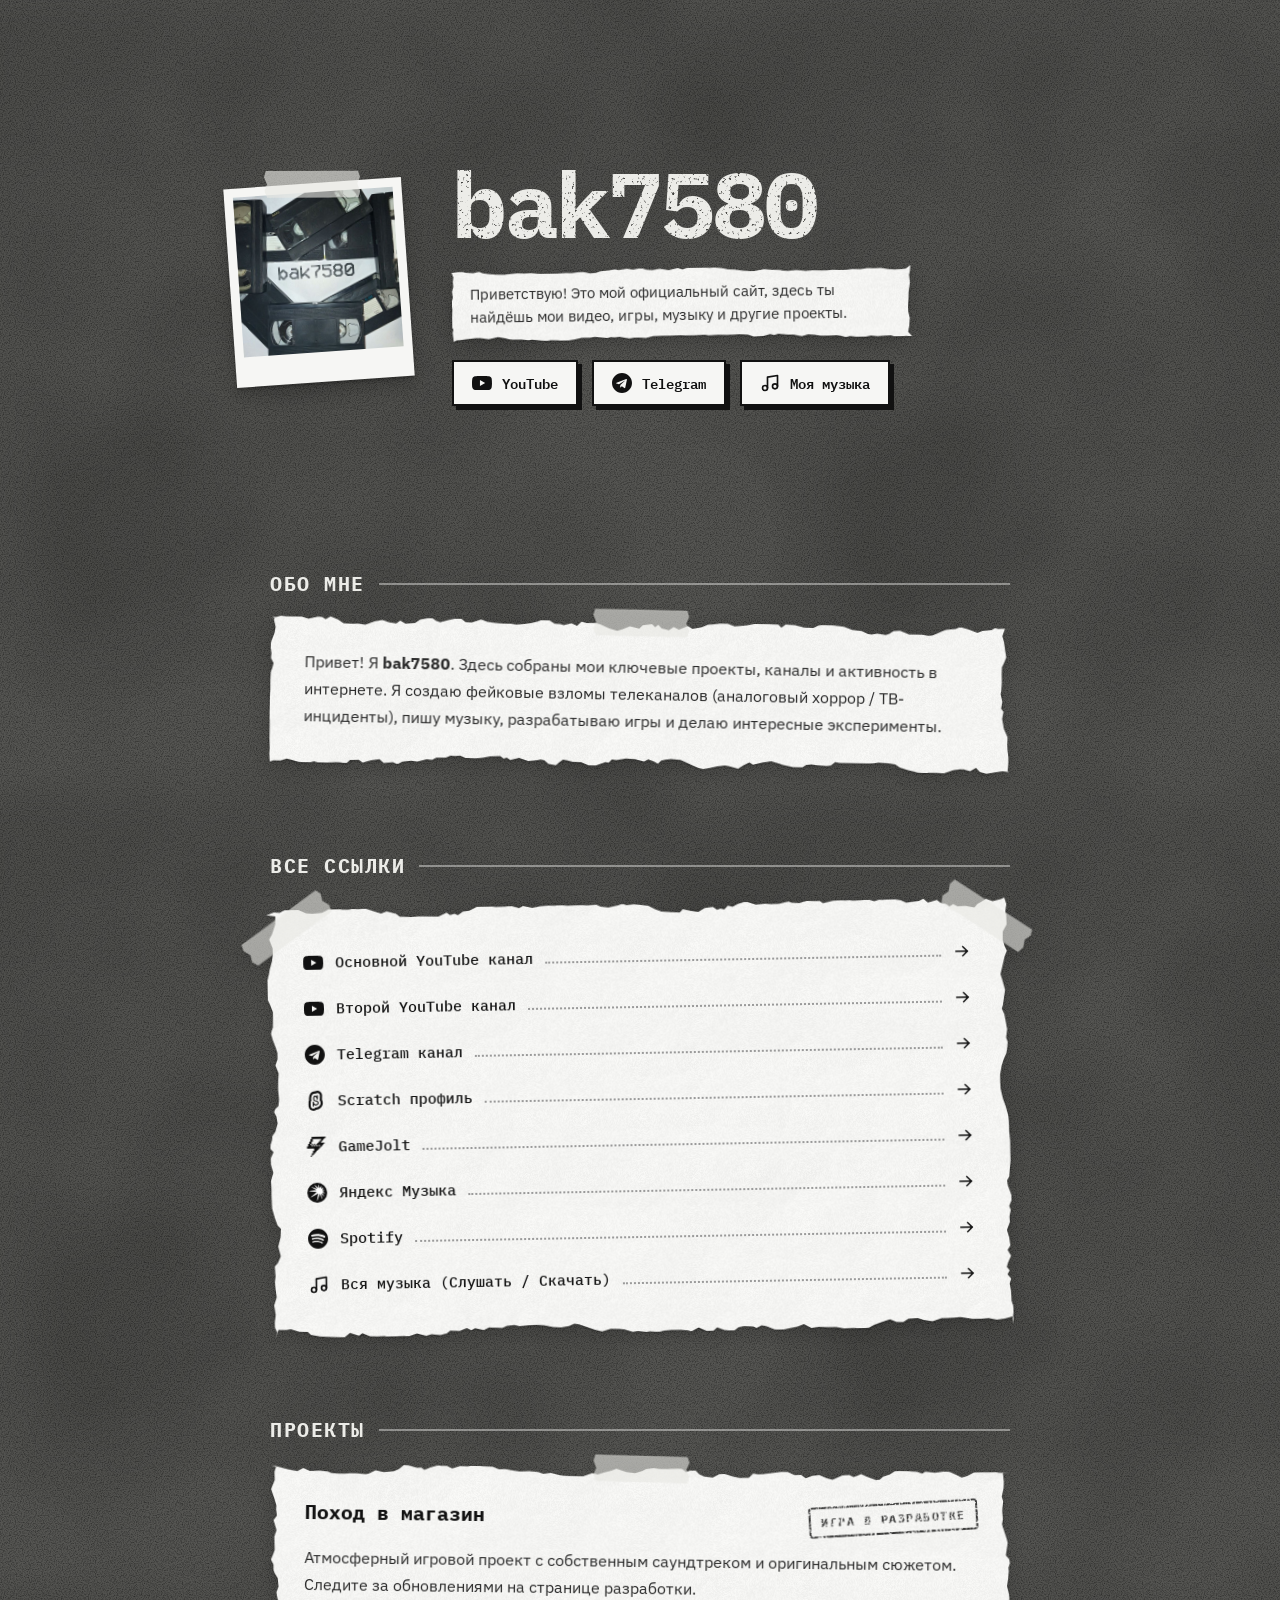
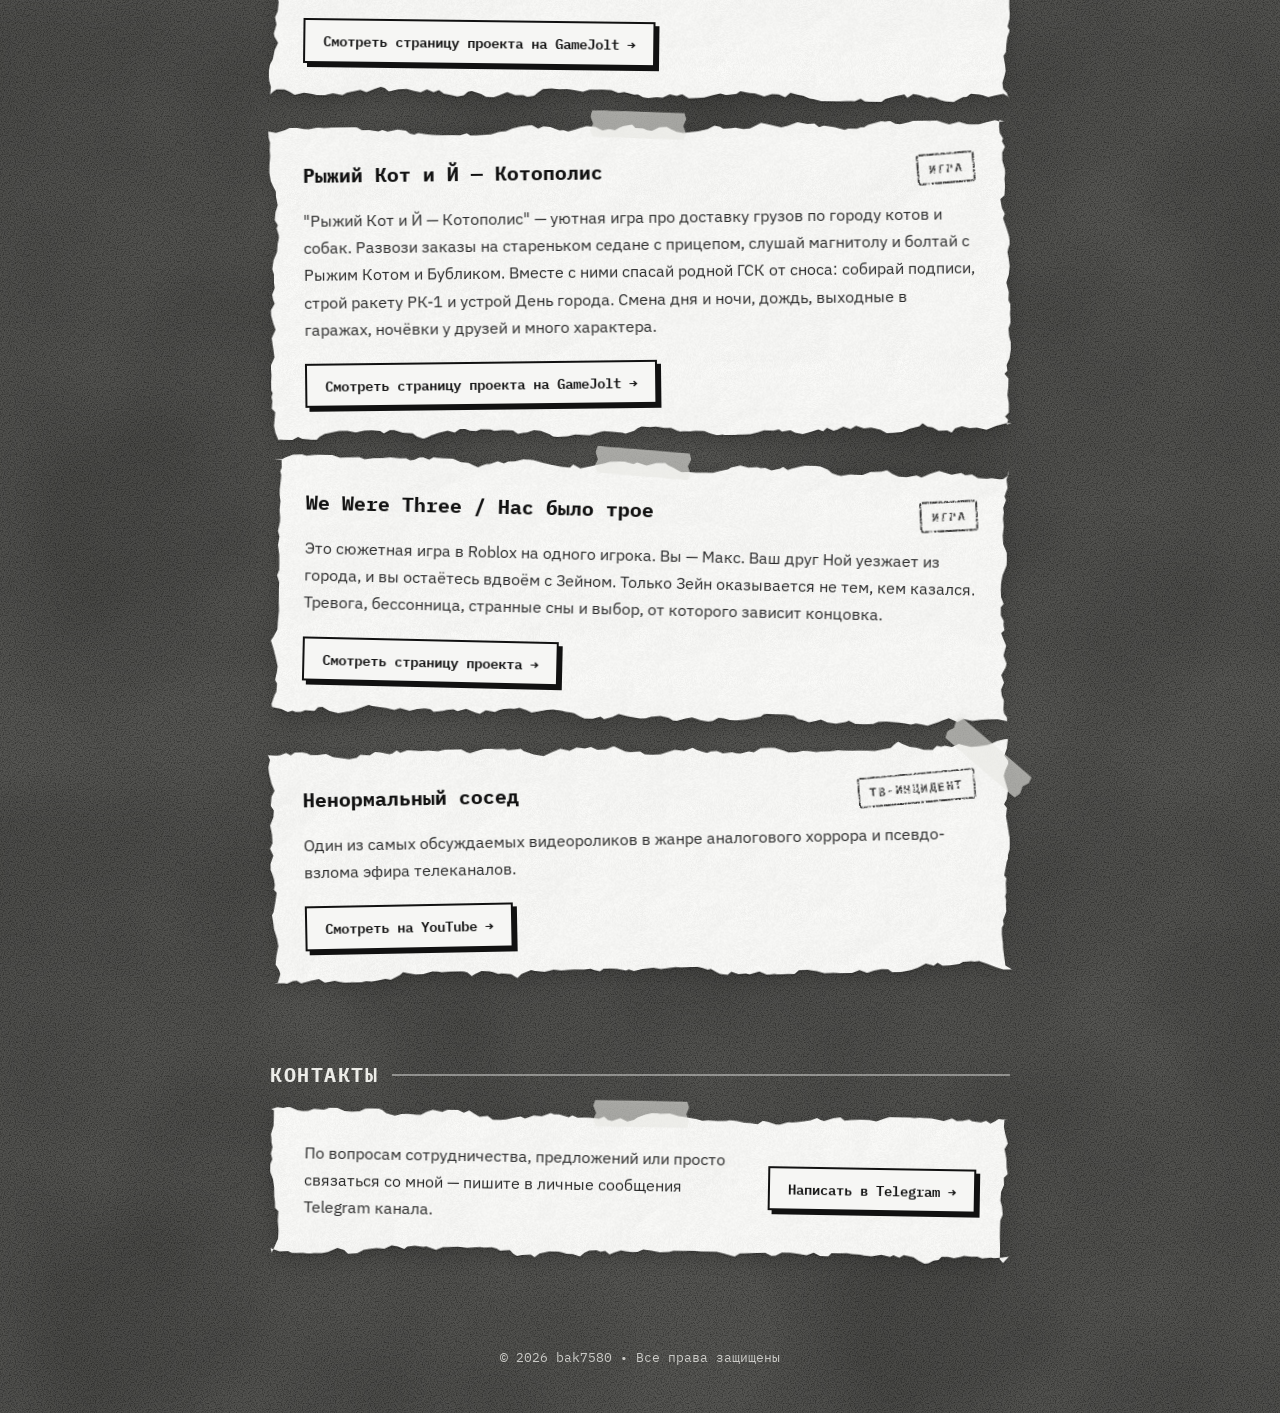
<file: index.html>
<!DOCTYPE html>
<html lang="ru">
<head>
  <meta charset="UTF-8">
  <meta name="viewport" content="width=device-width, initial-scale=1.0">
  <title>bak7580 — Официальный сайт</title>

  <meta name="description" content="Официальный сайт bak7580: проекты, игры, музыка, YouTube-каналы и творчество.">
  <meta name="theme-color" content="#555552">

  <!-- Open Graph / Facebook -->
  <meta property="og:type" content="website">
  <meta property="og:url" content="https://bak7580.ru/">
  <meta property="og:site_name" content="bak7580">
  <meta property="og:title" content="bak7580 — Официальный сайт">
  <meta property="og:description" content="Приветствую! Здесь ты найдёшь мои проекты, музыку, каналы и контакты.">
  <meta property="og:image" content="avatar.png">

  <!-- Twitter -->
  <meta name="twitter:card" content="summary">
  <meta name="twitter:title" content="bak7580 — Официальный сайт">
  <meta name="twitter:description" content="Приветствую! Здесь ты найдёшь мои проекты, музыку, каналы и контакты.">
  <meta name="twitter:image" content="avatar.png">

  <!-- Favicons -->
  <link rel="icon" href="favicon.ico">
  <link rel="icon" type="image/png" sizes="32x32" href="favicon-32.png">
  <link rel="icon" type="image/png" sizes="192x192" href="favicon-192.png">

  <!-- Google Fonts: IBM Plex Mono (пишмашинка) + IBM Plex Sans (текст), обе с кириллицей -->
  <link rel="preconnect" href="https://fonts.googleapis.com">
  <link rel="preconnect" href="https://fonts.gstatic.com" crossorigin>
  <link href="https://fonts.googleapis.com/css2?family=IBM+Plex+Mono:wght@400;500;600;700&family=IBM+Plex+Sans:wght@400;500;600;700&display=swap" rel="stylesheet">

  <link rel="stylesheet" href="paper.css">

  <style>
    /* ---------- Первый экран (прямо на картоне) ---------- */
    .hero {
      min-height: min(60vh, 600px);
      display: flex;
      align-items: center;
      justify-content: center;
      padding: 56px 20px 32px;
    }

    .hero-inner {
      display: flex;
      align-items: center;
      gap: 44px;
      max-width: 820px;
      width: 100%;
    }

    .photo img {
      width: 160px;
      height: 160px;
    }

    .hero-text {
      flex: 1;
      min-width: 0;
    }

    h1 {
      font-size: clamp(52px, 10vw, 92px);
      margin: 0 0 18px;
    }

    .hero .strip {
      margin-bottom: 22px;
      max-width: 460px;
    }

    .buttons {
      display: flex;
      align-items: center;
      flex-wrap: wrap;
      gap: 14px;
    }

    /* ---------- Разделы ---------- */
    section {
      padding: 28px 20px;
      max-width: 780px;
      margin: auto;
    }

    /* Ссылки — оглавление с отточием */
    .links-list {
      display: flex;
      flex-direction: column;
      gap: 4px;
    }

    .link-item {
      display: flex;
      align-items: center;
      gap: 12px;
      padding: 9px 2px;
      text-decoration: none;
      color: var(--ink);
      font-family: var(--font-mono);
      font-weight: 500;
      font-size: 15px;
    }

    .link-item-label {
      text-decoration: underline transparent 2px;
      text-underline-offset: 4px;
      transition: text-decoration-color 0.15s ease;
    }

    .link-item-leader {
      flex: 1;
      min-width: 20px;
      border-bottom: 2px dotted #9a9a9a;
      transform: translateY(4px);
    }

    .link-item-arrow {
      width: 18px;
      height: 18px;
      flex-shrink: 0;
      transition: transform 0.15s ease;
    }

    .link-item:hover .link-item-label {
      text-decoration-color: var(--ink);
    }

    .link-item:hover .link-item-arrow {
      transform: translateX(4px);
    }

    /* Проекты */
    .project-card {
      display: flex;
      flex-direction: column;
      gap: 16px;
    }

    .project-header {
      display: flex;
      justify-content: space-between;
      align-items: center;
      flex-wrap: wrap;
      gap: 12px;
    }

    .project-title {
      font-family: var(--font-mono);
      font-size: 20px;
      font-weight: 700;
    }

    .project-btn {
      align-self: flex-start;
      margin-top: 4px;
    }

    /* Контакты */
    .contact-card {
      display: flex;
      align-items: center;
      justify-content: space-between;
      flex-wrap: wrap;
      gap: 20px;
    }

    .contact-card p {
      flex: 1 1 320px;
    }

    @media (max-width: 640px) {
      .hero { padding-top: 44px; }
      .hero-inner { flex-direction: column; gap: 30px; text-align: center; }
      .photo img { width: 130px; height: 130px; }
      .buttons { justify-content: center; }
      section { overflow-x: clip; }
      .contact-card { flex-direction: column; align-items: flex-start; }
      .contact-card p { flex: none; }
      .link-item { font-size: 14px; gap: 10px; }
      .link-item-leader { min-width: 12px; }
    }

    @media (prefers-reduced-motion: reduce) {
      .link-item-arrow { transition: none; }
    }
  </style>
</head>
<body>

<header class="hero on-board">
  <div class="hero-inner">
    <figure class="photo">
      <span class="tape tape--top" style="--tape-rot:3deg"></span>
      <img src="avatar.png" alt="Аватар bak7580" width="160" height="160">
    </figure>

    <div class="hero-text">
      <h1 class="stencil">bak7580</h1>

      <div class="sheet strip" data-tear="4">
        <div class="sheet-paper">
          <p>Приветствую! Это мой официальный сайт, здесь ты найдёшь мои видео, игры, музыку и другие проекты.</p>
        </div>
      </div>

      <div class="buttons">
        <a href="https://www.youtube.com/@bak7580" class="btn" target="_blank" rel="noopener noreferrer">
          <svg class="icon-svg" viewBox="0 0 24 24" fill="currentColor" aria-hidden="true">
            <path d="M23.498 6.186a3.016 3.016 0 0 0-2.122-2.136C19.505 3.545 12 3.545 12 3.545s-7.505 0-9.377.505A3.017 3.017 0 0 0 .502 6.186C0 8.07 0 12 0 12s0 3.93.502 5.814a3.016 3.016 0 0 0 2.122 2.136c1.871.505 9.376.505 9.376.505s7.505 0 9.377-.505a3.015 3.015 0 0 0 2.122-2.136C24 15.93 24 12 24 12s0-3.93-.502-5.814zM9.545 15.568V8.432L15.818 12l-6.273 3.568z"/>
          </svg>
          YouTube
        </a>

        <a href="https://t.me/bak7580" class="btn" target="_blank" rel="noopener noreferrer">
          <svg class="icon-svg" viewBox="0 0 24 24" fill="currentColor" aria-hidden="true">
            <path d="M12 0C5.373 0 0 5.373 0 12s5.373 12 12 12 12-5.373 12-12S18.627 0 12 0zm5.894 8.221l-1.97 9.28c-.145.658-.537.818-1.084.508l-3-2.21-1.446 1.394c-.16.16-.295.295-.605.295l.213-3.053 5.56-5.023c.242-.213-.054-.333-.373-.121l-6.871 4.326-2.962-.924c-.643-.204-.657-.643.136-.953l11.57-4.458c.538-.196 1.006.128.832.939z"/>
          </svg>
          Telegram
        </a>

        <a href="music.html" class="btn">
          <svg class="icon-svg" viewBox="0 0 24 24" fill="none" stroke="currentColor" stroke-width="2" stroke-linecap="round" stroke-linejoin="round" aria-hidden="true">
            <path d="M9 18V5l12-2v13"></path>
            <circle cx="6" cy="18" r="3"></circle>
            <circle cx="18" cy="16" r="3"></circle>
          </svg>
          Моя музыка
        </a>
      </div>
    </div>
  </div>
</header>

<section id="about">
  <h2 class="section-title">Обо мне</h2>
  <div class="sheet lift" data-tape="top">
    <div class="sheet-paper">
      <p>Привет! Я <b>bak7580</b>. Здесь собраны мои ключевые проекты, каналы и активность в интернете. Я создаю фейковые взломы телеканалов (аналоговый хоррор / ТВ-инциденты), пишу музыку, разрабатываю игры и делаю интересные эксперименты.</p>
    </div>
  </div>
</section>

<section id="links">
  <h2 class="section-title">Все ссылки</h2>
  <div class="sheet lift" data-tape="tl tr">
    <div class="sheet-paper">
      <nav class="links-list" aria-label="Все ссылки">
        <a href="https://www.youtube.com/@bak7580" class="link-item" target="_blank" rel="noopener noreferrer">
          <svg class="icon-svg" viewBox="0 0 24 24" fill="currentColor" aria-hidden="true">
            <path d="M23.498 6.186a3.016 3.016 0 0 0-2.122-2.136C19.505 3.545 12 3.545 12 3.545s-7.505 0-9.377.505A3.017 3.017 0 0 0 .502 6.186C0 8.07 0 12 0 12s0 3.93.502 5.814a3.016 3.016 0 0 0 2.122 2.136c1.871.505 9.376.505 9.376.505s7.505 0 9.377-.505a3.015 3.015 0 0 0 2.122-2.136C24 15.93 24 12 24 12s0-3.93-.502-5.814zM9.545 15.568V8.432L15.818 12l-6.273 3.568z"/>
          </svg>
          <span class="link-item-label">Основной YouTube канал</span>
          <span class="link-item-leader" aria-hidden="true"></span>
          <svg class="link-item-arrow" viewBox="0 0 24 24" fill="none" stroke="currentColor" stroke-width="2" stroke-linecap="square" aria-hidden="true"><path d="M4 12h15M13 6l6 6-6 6"/></svg>
        </a>

        <a href="https://www.youtube.com/@baklashka7580" class="link-item" target="_blank" rel="noopener noreferrer">
          <svg class="icon-svg" viewBox="0 0 24 24" fill="currentColor" aria-hidden="true">
            <path d="M23.498 6.186a3.016 3.016 0 0 0-2.122-2.136C19.505 3.545 12 3.545 12 3.545s-7.505 0-9.377.505A3.017 3.017 0 0 0 .502 6.186C0 8.07 0 12 0 12s0 3.93.502 5.814a3.016 3.016 0 0 0 2.122 2.136c1.871.505 9.376.505 9.376.505s7.505 0 9.377-.505a3.015 3.015 0 0 0 2.122-2.136C24 15.93 24 12 24 12s0-3.93-.502-5.814zM9.545 15.568V8.432L15.818 12l-6.273 3.568z"/>
          </svg>
          <span class="link-item-label">Второй YouTube канал</span>
          <span class="link-item-leader" aria-hidden="true"></span>
          <svg class="link-item-arrow" viewBox="0 0 24 24" fill="none" stroke="currentColor" stroke-width="2" stroke-linecap="square" aria-hidden="true"><path d="M4 12h15M13 6l6 6-6 6"/></svg>
        </a>

        <a href="https://t.me/bak7580" class="link-item" target="_blank" rel="noopener noreferrer">
          <svg class="icon-svg" viewBox="0 0 24 24" fill="currentColor" aria-hidden="true">
            <path d="M12 0C5.373 0 0 5.373 0 12s5.373 12 12 12 12-5.373 12-12S18.627 0 12 0zm5.894 8.221l-1.97 9.28c-.145.658-.537.818-1.084.508l-3-2.21-1.446 1.394c-.16.16-.295.295-.605.295l.213-3.053 5.56-5.023c.242-.213-.054-.333-.373-.121l-6.871 4.326-2.962-.924c-.643-.204-.657-.643.136-.953l11.57-4.458c.538-.196 1.006.128.832.939z"/>
          </svg>
          <span class="link-item-label">Telegram канал</span>
          <span class="link-item-leader" aria-hidden="true"></span>
          <svg class="link-item-arrow" viewBox="0 0 24 24" fill="none" stroke="currentColor" stroke-width="2" stroke-linecap="square" aria-hidden="true"><path d="M4 12h15M13 6l6 6-6 6"/></svg>
        </a>

        <a href="https://scratch.mit.edu/users/bak7580/" class="link-item" target="_blank" rel="noopener noreferrer">
          <svg class="icon-svg" viewBox="0 0 24 24" fill="currentColor" aria-hidden="true">
            <path d="M11.406 11.312c-.78-.123-1.198-.654-.99-2.295l.023-.198c.175-1.426.321-1.743.996-1.706.198.013.426.14.654.33.211.247.68.568.945 1.204.19.466.254.77.281 1.098l.042.402v-.002a.68.68 0 0 0 1.342-.007c.008-.044.176-4.365.176-4.436 0-.38-.302-.69-.68-.696a.685.685 0 0 0-.682.688c0 .009-.001.605-.014 1.206-.536-.592-1.223-1.123-1.994-1.17-2.058-.11-2.283 1.811-2.419 2.918l-.02.196c-.278 2.189.441 3.569 2.13 3.837 1.838.293 3.063.72 3.074 1.868.007.446-.224.903-.627 1.254a2.163 2.163 0 0 1-1.749.507 3.233 3.233 0 0 1-.539-.141c-.24-.136-.847-.51-1.154-.942-.26-.364-.35-.937-.378-1.3.004-.163.005-.27.005-.283a.69.69 0 0 0-.669-.703.689.689 0 0 0-.696.682c0 .013-.017 1.367-.066 2.183-.07 1.313 0 2.426 0 2.474.028.382.35.67.727.644a.681.681 0 0 0 .635-.733c0-.006-.033-.545-.029-1.29a5.21 5.21 0 0 0 1.938.773 3.451 3.451 0 0 0 2.856-.82c.713-.619 1.122-1.464 1.11-2.32-.024-2.555-2.865-3.004-4.228-3.222M14.174 0a5.51 5.51 0 0 0-2.724.723h-.112c-2.637 0-4.937 1.392-6.15 3.728-.728 1.393-.9 2.75-.999 3.579-.012.089-.018.17-.028.262-.12.974-.123 1.904-.01 2.772a5.824 5.824 0 0 0-.625 2.529v.016a58.919 58.919 0 0 1-.057 1.95 29.72 29.72 0 0 0-.008 2.94l.013.209C3.698 21.676 6.159 24 9.083 24a5.516 5.516 0 0 0 3.463-1.21 8.357 8.357 0 0 0 5.195-2.08c1.826-1.587 2.859-3.845 2.83-6.19-.013-1.362-.346-2.638-.978-3.763.117-1.273.221-4.996.221-5.03 0-3.103-2.484-5.67-5.539-5.727zm.056 2.675c1.642.03 2.978 1.412 2.978 3.081 0 .038-.145 4.497-.215 4.883a3.152 3.152 0 0 1-.203.69c.756.89 1.165 2 1.175 3.256.021 1.555-.681 3.076-1.926 4.16a5.763 5.763 0 0 1-3.8 1.444 5.986 5.986 0 0 1-.718-.048 3.386 3.386 0 0 1-.172.215 2.97 2.97 0 0 1-2.264 1.038c-1.573 0-2.897-1.255-3.013-2.856l-.008-.122a27.366 27.366 0 0 1 .005-2.662c.039-.679.06-1.831.062-2.08a3.124 3.124 0 0 1 .783-2.025c-.237-.835-.312-1.836-.167-3.02l.024-.212c.083-.695.208-1.72.72-2.7.765-1.473 2.168-2.318 3.848-2.318a4.568 4.568 0 0 1 .824.07c.546-.5 1.27-.81 2.067-.794Z"/>
          </svg>
          <span class="link-item-label">Scratch профиль</span>
          <span class="link-item-leader" aria-hidden="true"></span>
          <svg class="link-item-arrow" viewBox="0 0 24 24" fill="none" stroke="currentColor" stroke-width="2" stroke-linecap="square" aria-hidden="true"><path d="M4 12h15M13 6l6 6-6 6"/></svg>
        </a>

        <a href="https://gamejolt.com/@bak7580" class="link-item" target="_blank" rel="noopener noreferrer">
          <svg class="icon-svg" viewBox="0 0 24 24" fill="currentColor" aria-hidden="true">
            <path d="M6.353 0v2.824H4.94v2.823H3.53v2.824H2.118v2.823H.706v2.824h8.47v2.823H7.765v2.824H6.353v2.823h1.412v-1.412h1.411v-1.411h1.412v-1.412H12V16.94h1.412v-1.41h1.412v-1.411h1.411v-1.412h1.412v-1.412h1.412V9.882h1.412V8.471h1.411V7.059h-4.235V5.647h1.412V4.235h1.412V2.824h1.411V1.412h1.412V0zm0 22.588H4.94V24h1.412zM7.765 2.824h9.882v1.411h-1.412v1.412h-1.411V7.06h-1.412v1.41H12v1.411h1.412v1.412H12V9.882h-1.412v1.412H9.176V9.882H7.765v1.412H6.353V9.882H4.94V8.471h1.412V5.647h1.412zM6.353 8.47v1.411h1.412v-1.41zm2.823 1.411h1.412v-1.41H9.176zm5.648 0h1.411v1.412h-1.411Z"/>
          </svg>
          <span class="link-item-label">GameJolt</span>
          <span class="link-item-leader" aria-hidden="true"></span>
          <svg class="link-item-arrow" viewBox="0 0 24 24" fill="none" stroke="currentColor" stroke-width="2" stroke-linecap="square" aria-hidden="true"><path d="M4 12h15M13 6l6 6-6 6"/></svg>
        </a>

        <a href="https://music.yandex.ru/artist/24471020" class="link-item" target="_blank" rel="noopener noreferrer">
          <svg class="icon-svg" viewBox="0 0 442 445" fill="none" aria-hidden="true">
            <circle cx="221" cy="222.5" r="221" fill="currentColor"/>
            <path d="M388.708 178.196L387.278 171.451L330.975 161.517L363.752 116.784L359.979 112.4L311.801 135.793L317.888 73.7988L312.958 70.8861L283.65 121.169L250.842 46.3274H245.06L252.881 118.532L170.161 51.5703L163.192 53.6245L226.769 134.628L100.802 92.2255L94.989 98.6641L207.595 163.571L52.3205 176.725L50.5857 186.382L211.947 204.196L77.2764 317.086L83.0893 324.966L243.294 236.665L211.673 392.234H221.26L282.767 245.74L320.232 360.348L326.897 355.074L311.527 238.719L369.839 305.681L373.613 299.518L328.936 216.491L391.326 239.884L391.904 232.863L335.905 191.043L388.708 178.196Z" fill="#FFFFFF"/>
          </svg>
          <span class="link-item-label">Яндекс Музыка</span>
          <span class="link-item-leader" aria-hidden="true"></span>
          <svg class="link-item-arrow" viewBox="0 0 24 24" fill="none" stroke="currentColor" stroke-width="2" stroke-linecap="square" aria-hidden="true"><path d="M4 12h15M13 6l6 6-6 6"/></svg>
        </a>

        <a href="https://open.spotify.com/artist/4APe1ZlChJgSuLSTiq4HEh" class="link-item" target="_blank" rel="noopener noreferrer">
          <svg class="icon-svg" viewBox="0 0 24 24" fill="currentColor" aria-hidden="true">
            <path d="M12 0C5.373 0 0 5.373 0 12s5.373 12 12 12 12-5.373 12-12S18.627 0 12 0zm5.49 17.306a.75.75 0 0 1-1.03.248c-2.82-1.722-6.368-2.112-10.548-1.157a.75.75 0 1 1-.334-1.462c4.582-1.047 8.513-.6 11.664 1.341a.75.75 0 0 1 .248 1.03zm1.466-3.262a.938.938 0 0 1-1.29.31c-3.227-1.984-8.148-2.558-11.966-1.399a.938.938 0 0 1-.552-1.792c4.364-1.325 9.79-.684 13.498 1.591a.937.937 0 0 1 .31 1.29zm.126-3.393c-3.87-2.298-10.257-2.51-13.971-1.383a1.125 1.125 0 1 1-.652-2.154c4.267-1.295 11.314-1.043 15.753 1.593a1.125 1.125 0 0 1-1.13 1.944z"/>
          </svg>
          <span class="link-item-label">Spotify</span>
          <span class="link-item-leader" aria-hidden="true"></span>
          <svg class="link-item-arrow" viewBox="0 0 24 24" fill="none" stroke="currentColor" stroke-width="2" stroke-linecap="square" aria-hidden="true"><path d="M4 12h15M13 6l6 6-6 6"/></svg>
        </a>

        <a href="music.html" class="link-item">
          <svg class="icon-svg" viewBox="0 0 24 24" fill="none" stroke="currentColor" stroke-width="2" stroke-linecap="round" stroke-linejoin="round" aria-hidden="true">
            <path d="M9 18V5l12-2v13"></path>
            <circle cx="6" cy="18" r="3"></circle>
            <circle cx="18" cy="16" r="3"></circle>
          </svg>
          <span class="link-item-label">Вся музыка (Слушать / Скачать)</span>
          <span class="link-item-leader" aria-hidden="true"></span>
          <svg class="link-item-arrow" viewBox="0 0 24 24" fill="none" stroke="currentColor" stroke-width="2" stroke-linecap="square" aria-hidden="true"><path d="M4 12h15M13 6l6 6-6 6"/></svg>
        </a>
      </nav>
    </div>
  </div>
</section>

<section id="projects">
  <h2 class="section-title">Проекты</h2>

  <div class="sheet lift" data-tape="top">
    <div class="sheet-paper project-card">
      <div class="project-header">
        <span class="project-title">Поход в магазин</span>
        <span class="stamp">Игра в разработке</span>
      </div>
      <p>Атмосферный игровой проект с собственным саундтреком и оригинальным сюжетом. Следите за обновлениями на странице разработки.</p>
      <a href="https://gamejolt.com/games/shopping_trip/817652" class="btn project-btn" target="_blank" rel="noopener noreferrer">
        Смотреть страницу проекта на GameJolt →
      </a>
    </div>
  </div>
  
    <div class="sheet lift" data-tape="top">
    <div class="sheet-paper project-card">
      <div class="project-header">
        <span class="project-title">Рыжий Кот и Й — Котополис</span>
        <span class="stamp">Игра</span>
      </div>
      <p>"Рыжий Кот и Й — Котополис" — уютная игра про доставку грузов по городу котов и собак. Развози заказы на стареньком седане с прицепом, слушай магнитолу и болтай с Рыжим Котом и Бубликом. Вместе с ними спасай родной ГСК от сноса: собирай подписи, строй ракету РК-1 и устрой День города. Смена дня и ночи, дождь, выходные в гаражах, ночёвки у друзей и много характера.</p>
      <a href="https://gamejolt.com/games/redcatandykotopolis/1109707" class="btn project-btn" target="_blank" rel="noopener noreferrer">
        Смотреть страницу проекта на GameJolt →
      </a>
    </div>
  </div>

  <div class="sheet lift" data-tape="top">
    <div class="sheet-paper project-card">
      <div class="project-header">
        <span class="project-title">We Were Three / Нас было трое</span>
        <span class="stamp">Игра</span>
      </div>
      <p>Это сюжетная игра в Roblox на одного игрока. Вы — Макс. Ваш друг Ной уезжает из города, и вы остаётесь вдвоём с Зейном. Только Зейн оказывается не тем, кем казался. Тревога, бессонница, странные сны и выбор, от которого зависит концовка.</p>
      <a href="https://bak7580.ru/wewerethree" class="btn project-btn" target="_blank" rel="noopener noreferrer">
        Смотреть страницу проекта →
      </a>
    </div>
  </div>

  <div class="sheet lift" data-tape="tr">
    <div class="sheet-paper project-card">
      <div class="project-header">
        <span class="project-title">Ненормальный сосед</span>
        <span class="stamp">ТВ-инцидент</span>
      </div>
      <p>Один из самых обсуждаемых видеороликов в жанре аналогового хоррора и псевдо-взлома эфира телеканалов.</p>
      <a href="https://www.youtube.com/watch?v=wnJRRaG1w1A" class="btn project-btn" target="_blank" rel="noopener noreferrer">
        Смотреть на YouTube →
      </a>
    </div>
  </div>
</section>

<section id="contacts">
  <h2 class="section-title">Контакты</h2>
  <div class="sheet lift" data-tape="top">
    <div class="sheet-paper contact-card">
      <p>По вопросам сотрудничества, предложений или просто связаться со мной — пишите в личные сообщения Telegram канала.</p>
      <a href="https://t.me/bak7580" class="btn" target="_blank" rel="noopener noreferrer">
        Написать в Telegram →
      </a>
    </div>
  </div>
</section>

<footer>
  <p>© 2026 bak7580 • Все права защищены</p>
</footer>

<script>
document.addEventListener("DOMContentLoaded", () => {
  // Clean URLs on HTTP/HTTPS
  if (window.location.protocol.startsWith('http')) {
    if (window.location.pathname.endsWith('.html')) {
      const cleanPath = window.location.pathname.replace(/(\/index)?\.html$/, '') || '/';
      window.history.replaceState(null, '', cleanPath + window.location.search + window.location.hash);
    }
    // Update internal links to clean URLs
    document.querySelectorAll('a[href$=".html"]').forEach(a => {
      const href = a.getAttribute('href');
      if (href === 'music.html') a.href = '/music';
      else if (href === 'index.html') a.href = '/';
    });
  }
});
</script>
<script src="paper.js"></script>

</body>
</html>
</file>
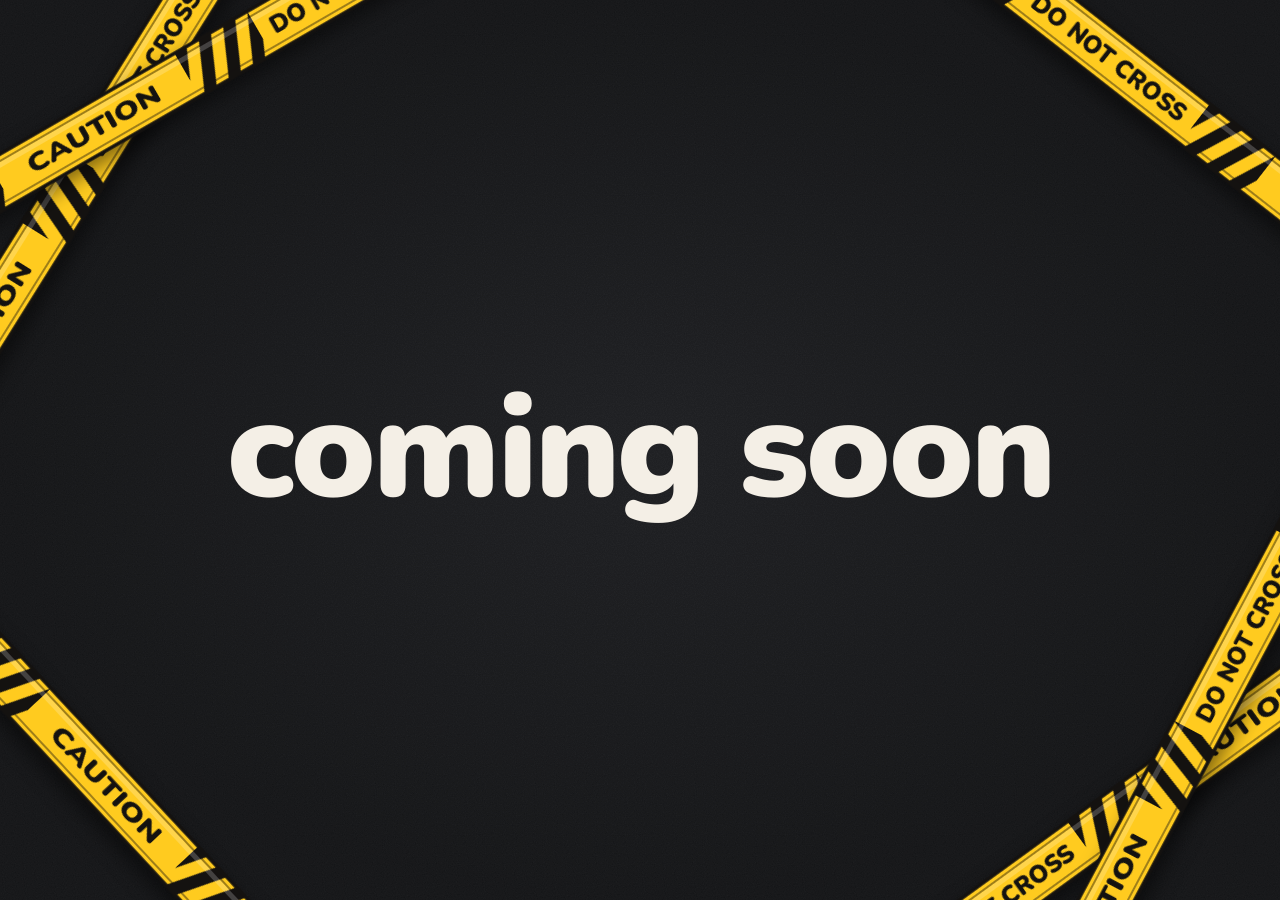
<file: wewerethree.html>
<!doctype html>
<html lang="en">
<head>
  <meta charset="utf-8">
  <meta name="viewport" content="width=device-width, initial-scale=1">
  <title>Coming soon</title>
  <meta name="color-scheme" content="dark">
  <link rel="preconnect" href="https://fonts.googleapis.com">
  <link rel="preconnect" href="https://fonts.gstatic.com" crossorigin>
  <link href="https://fonts.googleapis.com/css2?family=Nunito:wght@900&display=swap" rel="stylesheet">
  <style>
    :root {
      --bg: #121315;
      --bg-center: #1c1d20;
      --text: #f4efe6;
      --tape: #ffcb1f;
      --ink: #141210;
      --corner: clamp(56px, 13vmin, 260px);
      --tape-scale: 1;
    }

    * { box-sizing: border-box; margin: 0; }

    html, body { height: 100%; }

    body {
      min-height: 100vh;
      min-height: 100dvh;
      display: grid;
      place-items: center;
      overflow: hidden;
      background:
        url("data:image/svg+xml,%3Csvg xmlns='http://www.w3.org/2000/svg' width='160' height='160'%3E%3Cfilter id='g'%3E%3CfeTurbulence type='fractalNoise' baseFrequency='.9' numOctaves='2' stitchTiles='stitch'/%3E%3CfeColorMatrix values='0 0 0 0 1 0 0 0 0 1 0 0 0 0 1 0 0 0 .05 0'/%3E%3C/filter%3E%3Crect width='100%25' height='100%25' filter='url(%23g)'/%3E%3C/svg%3E"),
        radial-gradient(ellipse at center, var(--bg-center) 0%, var(--bg) 70%);
      background-color: var(--bg);
      color: var(--text);
      font-family: "Nunito", system-ui, sans-serif;
    }

    h1 {
      position: relative;
      z-index: 2;
      padding: 0 16px;
      font-weight: 900;
      font-size: clamp(3rem, 11vw, 10rem);
      line-height: 1;
      letter-spacing: -0.02em;
      text-align: center;
    }

    /* ---------- tapes ---------- */

    .tapes {
      position: fixed;
      inset: 0;
      z-index: 1;
      pointer-events: none;
    }

    .tape {
      position: absolute;
      left: var(--x);
      top: var(--y);
      width: 1800px;
      height: 56px;
      transform: translate(-50%, -50%) rotate(var(--a)) translateX(var(--slide, 0px)) scale(var(--tape-scale));
      filter: drop-shadow(0 8px 10px rgba(0, 0, 0, 0.5));
    }

    .tape svg { display: block; overflow: visible; }

    /* line boil: cycle through differently seeded displacement filters */
    .boil { animation: boil 0.45s infinite; }
    .boil-alt { animation-delay: -0.15s; }

    @keyframes boil {
      0%, 33.32%   { filter: url(#rough-1); }
      33.33%, 66.65% { filter: url(#rough-2); }
      66.66%, 100% { filter: url(#rough-3); }
    }

    @media (prefers-reduced-motion: reduce) {
      .boil { animation: none; filter: url(#rough-1); }
      .boil-alt { filter: url(#rough-2); }
    }

    @media (max-width: 600px) {
      :root { --tape-scale: 0.75; }
    }
  </style>
</head>
<body>
  <!-- shared pattern and hand-drawn filters -->
  <svg width="0" height="0" style="position:absolute" aria-hidden="true" focusable="false">
    <defs>
      <clipPath id="stripe-clip"><rect width="84" height="50"/></clipPath>
      <g id="stripes" clip-path="url(#stripe-clip)" fill="#141210">
        <polygon points="-22,50 -8,50 14,0 0,0"/>
        <polygon points="6,50 20,50 42,0 28,0"/>
        <polygon points="34,50 48,50 70,0 56,0"/>
        <polygon points="62,50 76,50 98,0 84,0"/>
      </g>

      <pattern id="caution" width="600" height="50" y="3" patternUnits="userSpaceOnUse">
        <rect width="600" height="50" fill="#ffcb1f"/>
        <use href="#stripes"/>
        <use href="#stripes" x="300"/>
        <g fill="#141210" font-family="Nunito, system-ui, sans-serif" font-weight="900" font-size="25" text-anchor="middle">
          <text x="192" y="34" textLength="150" lengthAdjust="spacingAndGlyphs">CAUTION</text>
          <text x="492" y="34" textLength="190" lengthAdjust="spacingAndGlyphs">DO NOT CROSS</text>
        </g>
        <rect y="7" width="600" height="5" fill="#fff" opacity="0.2"/>
      </pattern>

      <filter id="rough-1" x="-5%" y="-40%" width="110%" height="180%">
        <feTurbulence type="fractalNoise" baseFrequency="0.035" numOctaves="2" seed="1"/>
        <feDisplacementMap in="SourceGraphic" scale="6" xChannelSelector="R" yChannelSelector="G"/>
      </filter>
      <filter id="rough-2" x="-5%" y="-40%" width="110%" height="180%">
        <feTurbulence type="fractalNoise" baseFrequency="0.035" numOctaves="2" seed="7"/>
        <feDisplacementMap in="SourceGraphic" scale="6" xChannelSelector="R" yChannelSelector="G"/>
      </filter>
      <filter id="rough-3" x="-5%" y="-40%" width="110%" height="180%">
        <feTurbulence type="fractalNoise" baseFrequency="0.035" numOctaves="2" seed="13"/>
        <feDisplacementMap in="SourceGraphic" scale="6" xChannelSelector="R" yChannelSelector="G"/>
      </filter>

      <!-- one tape: patterned fill plus a marker outline boiling out of sync -->
      <rect id="tape-fill" x="0" y="3" width="1800" height="50" fill="url(#caution)"/>
      <g id="tape-outline">
        <rect x="0" y="3" width="1800" height="50" fill="none" stroke="#141210" stroke-width="3.5"/>
        <path d="M0 9 H1800" stroke="#141210" stroke-width="1.5" opacity="0.55"/>
        <path d="M0 47 H1800" stroke="#141210" stroke-width="1.5" opacity="0.55"/>
      </g>
    </defs>
  </svg>

  <div class="tapes" aria-hidden="true">
    <!-- top-left: crossed pair -->
    <div class="tape" style="--x:var(--corner);--y:var(--corner);--a:-58deg;--slide:-140px">
      <svg width="1800" height="56" viewBox="0 0 1800 56"><use class="boil" href="#tape-fill"/><use class="boil boil-alt" href="#tape-outline"/></svg>
    </div>
    <div class="tape" style="--x:calc(var(--corner) * 1.15);--y:calc(var(--corner) * 0.9);--a:-30deg;--slide:60px">
      <svg width="1800" height="56" viewBox="0 0 1800 56"><use class="boil" href="#tape-fill"/><use class="boil boil-alt" href="#tape-outline"/></svg>
    </div>

    <!-- top-right -->
    <div class="tape" style="--x:calc(100% - var(--corner));--y:calc(var(--corner) * 0.85);--a:38deg;--slide:-260px">
      <svg width="1800" height="56" viewBox="0 0 1800 56"><use class="boil" href="#tape-fill"/><use class="boil boil-alt" href="#tape-outline"/></svg>
    </div>

    <!-- bottom-right: crossed pair -->
    <div class="tape" style="--x:calc(100% - var(--corner));--y:calc(100% - var(--corner));--a:-36deg;--slide:200px">
      <svg width="1800" height="56" viewBox="0 0 1800 56"><use class="boil" href="#tape-fill"/><use class="boil boil-alt" href="#tape-outline"/></svg>
    </div>
    <div class="tape" style="--x:calc(100% - var(--corner) * 0.9);--y:calc(100% - var(--corner) * 1.1);--a:-62deg;--slide:-40px">
      <svg width="1800" height="56" viewBox="0 0 1800 56"><use class="boil" href="#tape-fill"/><use class="boil boil-alt" href="#tape-outline"/></svg>
    </div>

    <!-- bottom-left -->
    <div class="tape" style="--x:calc(var(--corner) * 0.9);--y:calc(100% - var(--corner));--a:47deg;--slide:110px">
      <svg width="1800" height="56" viewBox="0 0 1800 56"><use class="boil" href="#tape-fill"/><use class="boil boil-alt" href="#tape-outline"/></svg>
    </div>
  </div>

  <h1>coming soon</h1>
</body>
</html>
</file>
<file: paper.css>
/* Общий бумажный стиль bak7580: картон, рваные листы, скотч, кнопки, штампы.
   Подключается на index.html и music.html вместе с paper.js. */

:root {
  --cardboard: #555552;
  --on-board: #ecece8;
  --paper: #f6f6f4;
  --ink: #111111;
  --ink-soft: #2a2a2a;
  --ink-muted: #5c5c5c;
  --tape: rgba(232, 232, 228, 0.62);
  --font-mono: 'IBM Plex Mono', 'Courier New', monospace;
  --font-text: 'IBM Plex Sans', -apple-system, BlinkMacSystemFont, "Segoe UI", Roboto, sans-serif;
  /* Шум для «потёртого» оттиска штампов (сильнее) и заголовков на картоне (слабее) */
  --worn: url("data:image/svg+xml,%3Csvg xmlns='http://www.w3.org/2000/svg' width='180' height='180'%3E%3Cfilter id='w' x='0' y='0' width='100%25' height='100%25'%3E%3CfeTurbulence type='fractalNoise' baseFrequency='0.45' numOctaves='3' seed='3' stitchTiles='stitch'/%3E%3CfeColorMatrix values='0 0 0 0 0 0 0 0 0 0 0 0 0 0 0 5 0 0 0 -1.6'/%3E%3C/filter%3E%3Crect width='100%25' height='100%25' filter='url(%23w)'/%3E%3C/svg%3E");
  --worn-light: url("data:image/svg+xml,%3Csvg xmlns='http://www.w3.org/2000/svg' width='240' height='240'%3E%3Cfilter id='w' x='0' y='0' width='100%25' height='100%25'%3E%3CfeTurbulence type='fractalNoise' baseFrequency='0.35' numOctaves='3' seed='9' stitchTiles='stitch'/%3E%3CfeColorMatrix values='0 0 0 0 0 0 0 0 0 0 0 0 0 0 0 6 0 0 0 -1.2'/%3E%3C/filter%3E%3Crect width='100%25' height='100%25' filter='url(%23w)'/%3E%3C/svg%3E");
}

* {
  box-sizing: border-box;
}

html {
  scroll-behavior: smooth;
}

body {
  margin: 0;
  font-family: var(--font-text);
  color: var(--ink);
  overflow-x: hidden;
  line-height: 1.6;
  /* Серый картон с зерном */
  background-color: var(--cardboard);
  background-image:
    url("data:image/svg+xml,%3Csvg xmlns='http://www.w3.org/2000/svg' width='240' height='240'%3E%3Cfilter id='g' x='0' y='0' width='100%25' height='100%25'%3E%3CfeTurbulence type='fractalNoise' baseFrequency='0.85' numOctaves='2' stitchTiles='stitch'/%3E%3CfeColorMatrix values='0 0 0 0 0 0 0 0 0 0 0 0 0 0 0 0.9 0 0 0 -0.36'/%3E%3C/filter%3E%3Crect width='100%25' height='100%25' filter='url(%23g)'/%3E%3C/svg%3E"),
    url("data:image/svg+xml,%3Csvg xmlns='http://www.w3.org/2000/svg' width='800' height='800'%3E%3Cfilter id='m' x='0' y='0' width='100%25' height='100%25'%3E%3CfeTurbulence type='fractalNoise' baseFrequency='0.004' numOctaves='3' stitchTiles='stitch'/%3E%3CfeColorMatrix values='0 0 0 0 0 0 0 0 0 0 0 0 0 0 0 0.35 0 0 0 -0.12'/%3E%3C/filter%3E%3Crect width='100%25' height='100%25' filter='url(%23m)'/%3E%3C/svg%3E");
}

a:focus-visible,
button:focus-visible,
input:focus-visible {
  outline: 2px dashed var(--ink);
  outline-offset: 3px;
}

.on-board a:focus-visible,
.on-board button:focus-visible {
  outline-color: var(--on-board);
}

.icon-svg {
  width: 20px;
  height: 20px;
  display: inline-block;
  flex-shrink: 0;
}

/* Крупный заголовок прямо на картоне, с потёртым оттиском */
.stencil {
  font-family: var(--font-mono);
  font-weight: 700;
  line-height: 1;
  letter-spacing: -3px;
  color: var(--on-board);
  -webkit-mask-image: var(--worn-light);
  mask-image: var(--worn-light);
  -webkit-mask-size: 240px;
  mask-size: 240px;
}

/* ---------- Листы бумаги ---------- */
/* .sheet отвечает за поворот, тень и скотч; .sheet-paper — за рваный край и текстуру */
.sheet {
  position: relative;
  transform: rotate(var(--rot, 0deg));
  filter: drop-shadow(0 1px 1px rgba(0, 0, 0, 0.28)) drop-shadow(0 6px 10px rgba(0, 0, 0, 0.18));
  transition: transform 0.25s ease, filter 0.25s ease;
  margin-bottom: 26px;
}

@media (hover: hover) {
  .sheet.lift:hover {
    transform: rotate(0deg) translateY(-3px);
    filter: drop-shadow(0 2px 2px rgba(0, 0, 0, 0.25)) drop-shadow(0 14px 18px rgba(0, 0, 0, 0.22));
  }
}

.sheet-paper {
  background-color: var(--paper);
  background-image: var(--paper-tex, none);
  background-position: var(--tex-x, 0) var(--tex-y, 0);
  padding: 32px 34px;
}

.sheet-paper p {
  margin: 0;
  color: var(--ink-soft);
  font-size: 16px;
  line-height: 1.7;
}

.sheet.strip {
  display: inline-block;
}

.strip .sheet-paper {
  padding: 12px 18px;
}

.strip p {
  font-size: 15px;
  line-height: 1.55;
}

/* Скотч */
.tape {
  position: absolute;
  z-index: 2;
  width: 96px;
  height: 28px;
  background: var(--tape);
  box-shadow: 0 1px 2px rgba(0, 0, 0, 0.12);
  clip-path: polygon(2% 0, 98% 5%, 100% 26%, 97% 50%, 100% 76%, 98% 100%, 3% 95%, 0 72%, 3% 48%, 0 22%);
  pointer-events: none;
}

.tape--top {
  top: -13px;
  left: calc(50% - 48px);
  transform: rotate(var(--tape-rot, 0deg));
}

.tape--tl {
  top: 4px;
  left: -28px;
  transform: rotate(calc(-38deg + var(--tape-rot, 0deg)));
}

.tape--tr {
  top: 4px;
  right: -28px;
  transform: rotate(calc(38deg + var(--tape-rot, 0deg)));
}

/* Фото, приклеенное к картону */
.photo {
  position: relative;
  flex-shrink: 0;
  margin: 0;
  padding: 9px 9px 30px;
  background: var(--paper);
  transform: rotate(var(--photo-rot, -4deg));
  box-shadow: 0 2px 3px rgba(0, 0, 0, 0.25), 0 10px 18px rgba(0, 0, 0, 0.2);
}

.photo img {
  display: block;
  object-fit: cover;
}

/* ---------- Кнопки ---------- */
.btn {
  padding: 11px 18px;
  background: var(--paper);
  color: var(--ink);
  text-decoration: none;
  font-family: var(--font-mono);
  font-size: 14px;
  font-weight: 600;
  line-height: 1.3;
  display: inline-flex;
  align-items: center;
  gap: 10px;
  border: 2px solid var(--ink);
  box-shadow: 4px 4px 0 var(--ink);
  cursor: pointer;
  transition: transform 0.12s ease, box-shadow 0.12s ease;
}

.btn:hover {
  transform: translate(-1px, -1px);
  box-shadow: 5px 5px 0 var(--ink);
}

.btn:active {
  transform: translate(4px, 4px);
  box-shadow: 0 0 0 var(--ink);
}

.btn-sm {
  padding: 7px 12px;
  font-size: 13px;
  gap: 8px;
  box-shadow: 3px 3px 0 var(--ink);
}

.btn-sm:hover {
  box-shadow: 4px 4px 0 var(--ink);
}

/* Штамп */
.stamp {
  display: inline-block;
  font-family: var(--font-mono);
  font-size: 12px;
  font-weight: 700;
  padding: 4px 10px;
  border: 2.5px solid var(--ink);
  border-radius: 3px;
  text-transform: uppercase;
  letter-spacing: 1.5px;
  color: var(--ink);
  opacity: 0.85;
  transform: rotate(-4deg);
  -webkit-mask-image: var(--worn);
  mask-image: var(--worn);
  -webkit-mask-size: 160px;
  mask-size: 160px;
}

/* ---------- Заголовки разделов и подвал (на картоне) ---------- */
.section-title {
  font-family: var(--font-mono);
  font-size: 20px;
  font-weight: 700;
  text-transform: uppercase;
  letter-spacing: 1.5px;
  margin: 0 0 22px;
  color: var(--on-board);
  display: flex;
  align-items: center;
  gap: 14px;
}

.section-title::after {
  content: '';
  flex: 1;
  height: 2px;
  background: var(--on-board);
  opacity: 0.45;
}

footer {
  text-align: center;
  padding: 36px 20px 44px;
  font-family: var(--font-mono);
  font-size: 13px;
  color: var(--on-board);
  opacity: 0.8;
}

footer p {
  margin: 0;
}

@media (max-width: 640px) {
  .sheet-paper { padding: 26px 22px; }
  .strip .sheet-paper { padding: 12px 16px; }
  .tape--tl { left: -20px; }
  .tape--tr { right: -20px; }
}

@media (prefers-reduced-motion: reduce) {
  html { scroll-behavior: auto; }
  .sheet, .btn { transition: none; }
}
</file>
